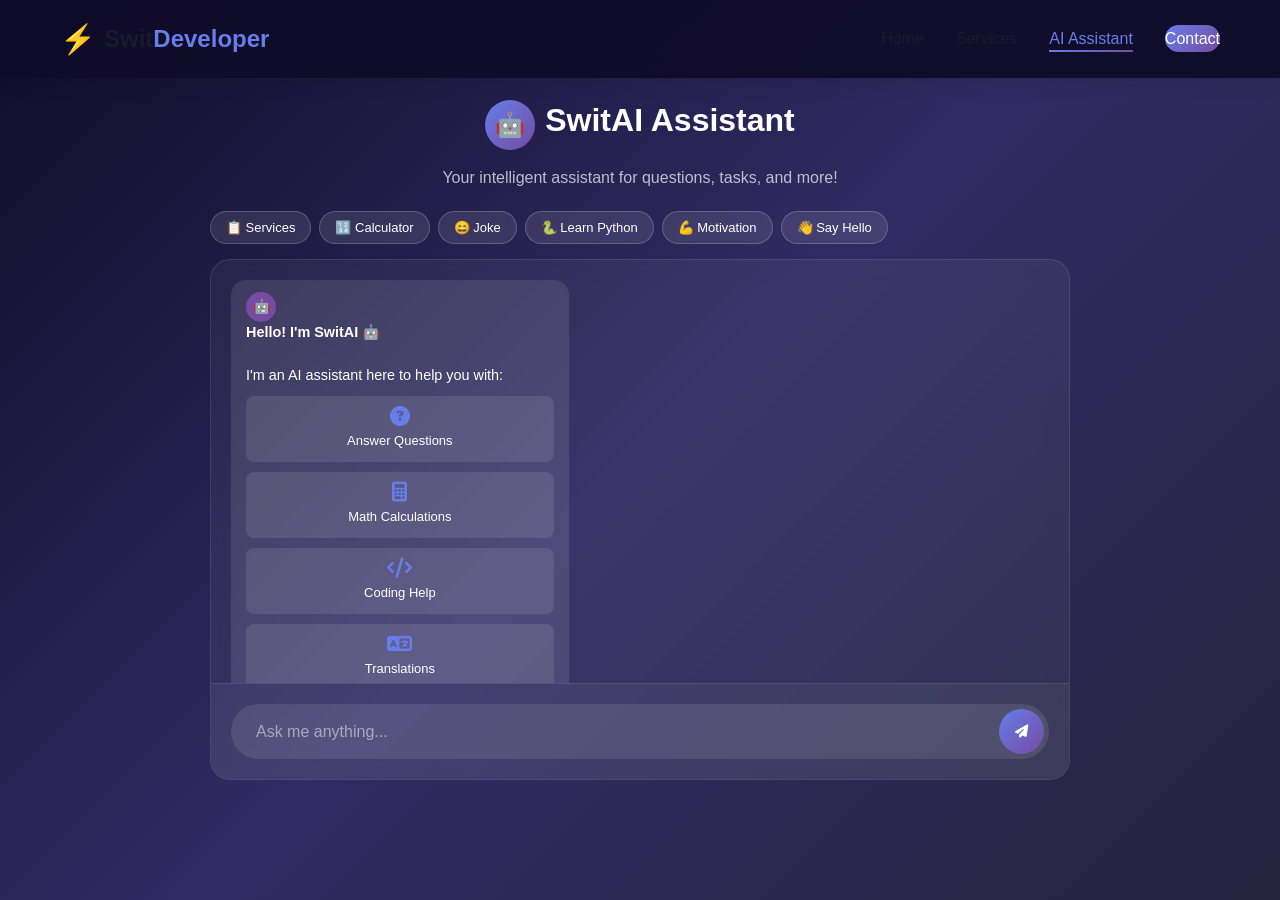
<file: ai.html>
<!DOCTYPE html>
<html lang="en">
<head>
    <meta charset="UTF-8">
    <meta name="viewport" content="width=device-width, initial-scale=1.0">
    <title>AI Assistant | SwitDeveloper</title>
    <link rel="stylesheet" href="styles.css">
    <link rel="stylesheet" href="https://cdnjs.cloudflare.com/ajax/libs/font-awesome/6.4.0/css/all.min.css">
    <style>
        /* AI Page Specific Styles */
        .ai-page {
            min-height: 100vh;
            background: linear-gradient(135deg, #0f0c29 0%, #302b63 50%, #24243e 100%);
            padding-top: 80px;
        }

        .ai-container {
            max-width: 900px;
            margin: 0 auto;
            padding: 20px;
            height: calc(100vh - 180px);
            display: flex;
            flex-direction: column;
        }

        .ai-header {
            text-align: center;
            margin-bottom: 20px;
        }

        .ai-header h1 {
            color: white;
            font-size: 2rem;
            margin-bottom: 10px;
        }

        .ai-header p {
            color: rgba(255,255,255,0.7);
        }

        .ai-logo {
            display: inline-flex;
            align-items: center;
            gap: 10px;
            margin-bottom: 15px;
        }

        .ai-avatar {
            width: 50px;
            height: 50px;
            background: linear-gradient(135deg, #667eea 0%, #764ba2 100%);
            border-radius: 50%;
            display: flex;
            align-items: center;
            justify-content: center;
            font-size: 24px;
        }

        .chat-container {
            flex: 1;
            background: rgba(255,255,255,0.05);
            backdrop-filter: blur(10px);
            border-radius: 20px;
            border: 1px solid rgba(255,255,255,0.1);
            display: flex;
            flex-direction: column;
            overflow: hidden;
        }

        .chat-messages {
            flex: 1;
            padding: 20px;
            overflow-y: auto;
            display: flex;
            flex-direction: column;
            gap: 15px;
        }

        .message {
            max-width: 80%;
            padding: 15px 20px;
            border-radius: 18px;
            animation: fadeIn 0.3s ease;
        }

        @keyframes fadeIn {
            from { opacity: 0; transform: translateY(10px); }
            to { opacity: 1; transform: translateY(0); }
        }

        .message.bot {
            align-self: flex-start;
            background: rgba(255,255,255,0.1);
            color: white;
            border-bottom-left-radius: 5px;
        }

        .message.user {
            align-self: flex-end;
            background: linear-gradient(135deg, #667eea 0%, #764ba2 100%);
            color: white;
            border-bottom-right-radius: 5px;
        }

        .message .avatar {
            width: 30px;
            height: 30px;
            border-radius: 50%;
            display: inline-flex;
            align-items: center;
            justify-content: center;
            margin-right: 10px;
            font-size: 14px;
            vertical-align: middle;
        }

        .message.bot .avatar {
            background: #764ba2;
        }

        .message.user .avatar {
            background: #667eea;
        }

        .message p {
            margin: 0;
            line-height: 1.5;
        }

        .message code {
            background: rgba(0,0,0,0.3);
            padding: 2px 6px;
            border-radius: 4px;
            font-family: monospace;
        }

        .message pre {
            background: rgba(0,0,0,0.3);
            padding: 15px;
            border-radius: 10px;
            overflow-x: auto;
            margin: 10px 0;
        }

        .message pre code {
            background: none;
            padding: 0;
        }

        .typing-indicator {
            display: flex;
            gap: 5px;
            padding: 15px 20px;
            background: rgba(255,255,255,0.05);
            border-radius: 18px;
            width: fit-content;
        }

        .typing-indicator span {
            width: 8px;
            height: 8px;
            background: rgba(255,255,255,0.5);
            border-radius: 50%;
            animation: bounce 1.4s infinite ease-in-out;
        }

        .typing-indicator span:nth-child(1) { animation-delay: 0s; }
        .typing-indicator span:nth-child(2) { animation-delay: 0.2s; }
        .typing-indicator span:nth-child(3) { animation-delay: 0.4s; }

        @keyframes bounce {
            0%, 80%, 100% { transform: translateY(0); }
            40% { transform: translateY(-10px); }
        }

        .chat-input-container {
            padding: 20px;
            background: rgba(255,255,255,0.05);
            border-top: 1px solid rgba(255,255,255,0.1);
        }

        .chat-input-wrapper {
            display: flex;
            gap: 10px;
            background: rgba(255,255,255,0.1);
            border-radius: 50px;
            padding: 5px;
        }

        .chat-input-wrapper input {
            flex: 1;
            background: none;
            border: none;
            padding: 12px 20px;
            color: white;
            font-size: 16px;
            outline: none;
        }

        .chat-input-wrapper input::placeholder {
            color: rgba(255,255,255,0.5);
        }

        .chat-input-wrapper button {
            width: 45px;
            height: 45px;
            border-radius: 50%;
            border: none;
            background: linear-gradient(135deg, #667eea 0%, #764ba2 100%);
            color: white;
            cursor: pointer;
            display: flex;
            align-items: center;
            justify-content: center;
            transition: transform 0.2s, box-shadow 0.2s;
        }

        .chat-input-wrapper button:hover {
            transform: scale(1.05);
            box-shadow: 0 5px 20px rgba(102, 126, 234, 0.4);
        }

        .chat-input-wrapper button:disabled {
            opacity: 0.5;
            cursor: not-allowed;
        }

        .quick-actions {
            display: flex;
            flex-wrap: wrap;
            gap: 8px;
            margin-bottom: 15px;
        }

        .quick-action {
            background: rgba(255,255,255,0.1);
            border: 1px solid rgba(255,255,255,0.2);
            color: white;
            padding: 8px 15px;
            border-radius: 20px;
            font-size: 13px;
            cursor: pointer;
            transition: all 0.2s;
        }

        .quick-action:hover {
            background: rgba(102, 126, 234, 0.3);
            border-color: #667eea;
        }

        .task-result {
            background: rgba(0,0,0,0.3);
            border-radius: 10px;
            padding: 15px;
            margin-top: 10px;
        }

        .task-result.success {
            border-left: 3px solid #10b981;
        }

        .task-result.error {
            border-left: 3px solid #ef4444;
        }

        .task-title {
            font-weight: bold;
            margin-bottom: 10px;
            display: flex;
            align-items: center;
            gap: 8px;
        }

        .capabilities-grid {
            display: grid;
            grid-template-columns: repeat(auto-fit, minmax(150px, 1fr));
            gap: 10px;
            margin-top: 10px;
        }

        .capability {
            background: rgba(255,255,255,0.1);
            padding: 10px;
            border-radius: 8px;
            text-align: center;
            font-size: 13px;
        }

        .capability i {
            display: block;
            font-size: 20px;
            margin-bottom: 5px;
            color: #667eea;
        }

        /* Scrollbar */
        .chat-messages::-webkit-scrollbar {
            width: 6px;
        }

        .chat-messages::-webkit-scrollbar-track {
            background: transparent;
        }

        .chat-messages::-webkit-scrollbar-thumb {
            background: rgba(255,255,255,0.2);
            border-radius: 3px;
        }

        @media (max-width: 768px) {
            .ai-container {
                padding: 10px;
            }
            
            .message {
                max-width: 90%;
            }
        }
    </style>
</head>
<body class="ai-page">
    <!-- Navigation -->
    <nav class="navbar" style="background: rgba(15,12,41,0.95);">
        <div class="container">
            <a href="index.html" class="logo">
                <span class="logo-icon">⚡</span>
                <span class="logo-text">Swit<span>Developer</span></span>
            </a>
            <ul class="nav-links">
                <li><a href="index.html">Home</a></li>
                <li><a href="services.html">Services</a></li>
                <li><a href="ai.html" class="active">AI Assistant</a></li>
                <li><a href="index.html#contact" class="btn-nav">Contact</a></li>
            </ul>
            <div class="menu-toggle">
                <i class="fas fa-bars"></i>
            </div>
        </div>
    </nav>

    <div class="ai-container">
        <div class="ai-header">
            <div class="ai-logo">
                <div class="ai-avatar">🤖</div>
                <h1>SwitAI Assistant</h1>
            </div>
            <p>Your intelligent assistant for questions, tasks, and more!</p>
        </div>

        <div class="quick-actions">
            <button class="quick-action" onclick="askQuick('What services do you offer?')">📋 Services</button>
            <button class="quick-action" onclick="askQuick('Calculate 123 * 456')">🔢 Calculator</button>
            <button class="quick-action" onclick="askQuick('Tell me a joke')">😄 Joke</button>
            <button class="quick-action" onclick="askQuick('What is Python?')">🐍 Learn Python</button>
            <button class="quick-action" onclick="askQuick('Give me a motivational quote')">💪 Motivation</button>
            <button class="quick-action" onclick="askQuick('Hello')">👋 Say Hello</button>
        </div>

        <div class="chat-container">
            <div class="chat-messages" id="chatMessages">
                <div class="message bot">
                    <span class="avatar">🤖</span>
                    <p>
                        <strong>Hello! I'm SwitAI 🤖</strong><br><br>
                        I'm an AI assistant here to help you with:<br>
                        <div class="capabilities-grid">
                            <div class="capability"><i class="fas fa-question-circle"></i> Answer Questions</div>
                            <div class="capability"><i class="fas fa-calculator"></i> Math Calculations</div>
                            <div class="capability"><i class="fas fa-code"></i> Coding Help</div>
                            <div class="capability"><i class="fas fa-language"></i> Translations</div>
                            <div class="capability"><i class="fas fa-lightbulb"></i> Explanations</div>
                            <div class="capability"><i class="fas fa-tasks"></i> Task Help</div>
                        </div>
                        <br>
                        <em>Type a message or use the quick actions above!</em>
                    </p>
                </div>
            </div>
            <div class="chat-input-container">
                <div class="chat-input-wrapper">
                    <input type="text" id="chatInput" placeholder="Ask me anything..." autocomplete="off">
                    <button id="sendButton" onclick="sendMessage()">
                        <i class="fas fa-paper-plane"></i>
                    </button>
                </div>
            </div>
        </div>
    </div>

    <script>
        const chatMessages = document.getElementById('chatMessages');
        const chatInput = document.getElementById('chatInput');
        const sendButton = document.getElementById('sendButton');

        // Enter key to send
        chatInput.addEventListener('keypress', function(e) {
            if (e.key === 'Enter') {
                sendMessage();
            }
        });

        function askQuick(question) {
            chatInput.value = question;
            sendMessage();
        }

        function scrollToBottom() {
            chatMessages.scrollTop = chatMessages.scrollHeight;
        }

        function addMessage(content, isUser = false) {
            const messageDiv = document.createElement('div');
            messageDiv.className = `message ${isUser ? 'user' : 'bot'}`;
            
            const avatar = isUser ? '👤' : '🤖';
            messageDiv.innerHTML = `<span class="avatar">${avatar}</span><p>${content}</p>`;
            
            chatMessages.appendChild(messageDiv);
            scrollToBottom();
        }

        function showTyping() {
            const typingDiv = document.createElement('div');
            typingDiv.className = 'message bot typing-message';
            typingDiv.innerHTML = `
                <span class="avatar">🤖</span>
                <div class="typing-indicator">
                    <span></span>
                    <span></span>
                    <span></span>
                </div>
            `;
            chatMessages.appendChild(typingDiv);
            scrollToBottom();
        }

        function removeTyping() {
            const typing = document.querySelector('.typing-message');
            if (typing) typing.remove();
        }

        function sendMessage() {
            const message = chatInput.value.trim();
            if (!message) return;

            // Add user message
            addMessage(message, true);
            chatInput.value = '';
            sendButton.disabled = true;

            // Show typing indicator
            showTyping();

            // Process message and get response
            setTimeout(() => {
                removeTyping();
                const response = processMessage(message);
                addMessage(response, false);
                sendButton.disabled = false;
            }, 1000 + Math.random() * 1000);
        }

        function processMessage(message) {
            const lowerMessage = message.toLowerCase();

            // Greetings
            if (lowerMessage.match(/^(hi|hello|hey|hey there|hi there)/)) {
                return "Hello! 👋 How can I help you today? Feel free to ask me anything!";
            }

            // Services
            if (lowerMessage.includes('service')) {
                return `Here's what we offer at <strong>SwitDeveloper</strong>:<br><br>
                🔹 <strong>Web Development</strong> - Custom websites & web apps<br>
                🔹 <strong>Digital Marketing</strong> - SEO, PPC, Social Media<br>
                🔹 <strong>Mobile Apps</strong> - iOS & Android development<br>
                🔹 <strong>AI Solutions</strong> - Chatbots & automation<br>
                🔹 <strong>UI/UX Design</strong> - Beautiful user interfaces<br><br>
                Want more details about any service?`;
            }

            // Calculator
            if (lowerMessage.match(/calculate|compute|what is\s*\d+\s*[\+\-\*\/]\s*\d+/)) {
                try {
                    // Extract numbers and operators
                    const nums = message.match(/\d+/g);
                    const operators = message.match(/[\+\-\*\/]/);
                    if (nums && nums.length >= 2) {
                        let result;
                        const a = parseFloat(nums[0]);
                        const b = parseFloat(nums[1]);
                        const op = operators ? operators[0] : '+';
                        
                        switch(op) {
                            case '+': result = a + b; break;
                            case '-': result = a - b; break;
                            case '*': result = a * b; break;
                            case '/': result = b !== 0 ? a / b : 'Infinity'; break;
                            default: result = 'Unknown operation';
                        }
                        return `<strong>🧮 Calculation Result:</strong><br>
                        <div class="task-result success">
                            ${a} ${op} ${b} = <strong>${result}</strong>
                        </div>`;
                    }
                } catch(e) {
                    return "I couldn't parse that calculation. Try something like 'Calculate 5 + 3'";
                }
            }

            // Jokes
            if (lowerMessage.includes('joke')) {
                const jokes = [
                    "Why do programmers prefer dark mode? Because light attracts bugs! 🐛",
                    "Why did the developer go broke? Because he used up all his cache! 💸",
                    "A SQL query walks into a bar, walks up to two tables and asks... 'Can I join you?' 🍺",
                    "Why do Java developers wear glasses? Because they can't C#! 👓",
                    "There are only 10 types of people in the world: those who understand binary and those who don't."
                ];
                return jokes[Math.floor(Math.random() * jokes.length)];
            }

            // Motivational quotes
            if (lowerMessage.includes('motivational') || lowerMessage.includes('motivation') || lowerMessage.includes('quote')) {
                const quotes = [
                    "💪 'The only way to do great work is to love what you do.' - Steve Jobs",
                    "💪 'Innovation distinguishes between a leader and a follower.' - Steve Jobs",
                    "💪 'Success is not final, failure is not fatal: it is the courage to continue that counts.' - Churchill",
                    "💪 'The future belongs to those who believe in the beauty of their dreams.' - Eleanor Roosevelt",
                    "💪 'Don't watch the clock; do what it does. Keep going.' - Sam Levenson"
                ];
                return quotes[Math.floor(Math.random() * quotes.length)];
            }

            // Learn about programming languages
            if (lowerMessage.includes('python')) {
                return `<strong>🐍 Python</strong> is a high-level, interpreted programming language known for its simplicity and readability.<br><br>
                <strong>Key Features:</strong><br>
                ✅ Easy to learn and read<br>
                ✅ Versatile - web, data science, AI, automation<br>
                ✅ Large ecosystem of libraries<br>
                ✅ Cross-platform<br><br>
                <strong>Example:</strong><br>
                <code>print("Hello, World!")</code>`;
            }

            if (lowerMessage.includes('javascript') || lowerMessage.includes('js')) {
                return `<strong>🟨 JavaScript</strong> is the language of the web!<br><br>
                <strong>Key Features:</strong><br>
                ✅ Runs in browsers and servers (Node.js)<br>
                ✅ Dynamic and flexible<br>
                ✅ Huge ecosystem (npm)<br>
                ✅ Powers interactive websites<br><br>
                <strong>Example:</strong><br>
                <code>console.log("Hello, World!");</code>`;
            }

            // Who are you / About
            if (lowerMessage.includes('who are you') || lowerMessage.includes('about you')) {
                return `I'm <strong>SwitAI</strong> 🤖, an AI assistant created by <strong>SwitDeveloper</strong>!<br><br>
                I can help you with:<br>
                • Answering questions<br>
                • Explaining concepts<br>
                • Math calculations<br>
                • Coding help<br>
                • And more!<br><br>
                I'm here to demonstrate AI capabilities for our clients. 🚀`;
            }

            // Help
            if (lowerMessage.includes('help')) {
                return `Here's how I can help you:<br><br>
                📝 <strong>Answer questions</strong> - Ask me anything!<br>
                🔢 <strong>Math</strong> - Try "Calculate 10 + 5"<br>
                💻 <strong>Coding</strong> - Ask about any programming language<br>
                😄 <strong>Fun</strong> - Ask for a joke or quote<br>
                📋 <strong>Services</strong> - Learn about our services<br><br>
                What would you like to know?`;
            }

            // Contact / Pricing
            if (lowerMessage.includes('contact') || lowerMessage.includes('price') || lowerMessage.includes('cost')) {
                return `For pricing and contact information, please visit our <a href="index.html#contact">contact page</a> or check our <a href="services.html">services page</a> for detailed pricing.<br><br>
                You can also email us at <strong>hello@switdeveloper.com</strong> 📧`;
            }

            // Default response
            const responses = [
                `That's an interesting question! Let me think... 🤔<br><br>
                I can help with: services, pricing, coding questions, math calculations, jokes, and more! What specifically would you like to know?`,
                `Great question! 🌟<br><br>
                I'm best at answering questions about our services, providing coding help, doing calculations, and having fun! Could you be more specific?`,
                `I understand you're asking about <em>"${message}"</em>.<br><br>
                To give you the best answer, could you try:<br>
                • Asking about our services<br>
                • Asking for help with something specific<br>
                • Trying a math calculation like "Calculate 5 * 5"`
            ];
            
            return responses[Math.floor(Math.random() * responses.length)];
        }
    </script>

    <script src="script.js"></script>
</body>
</html>
</file>
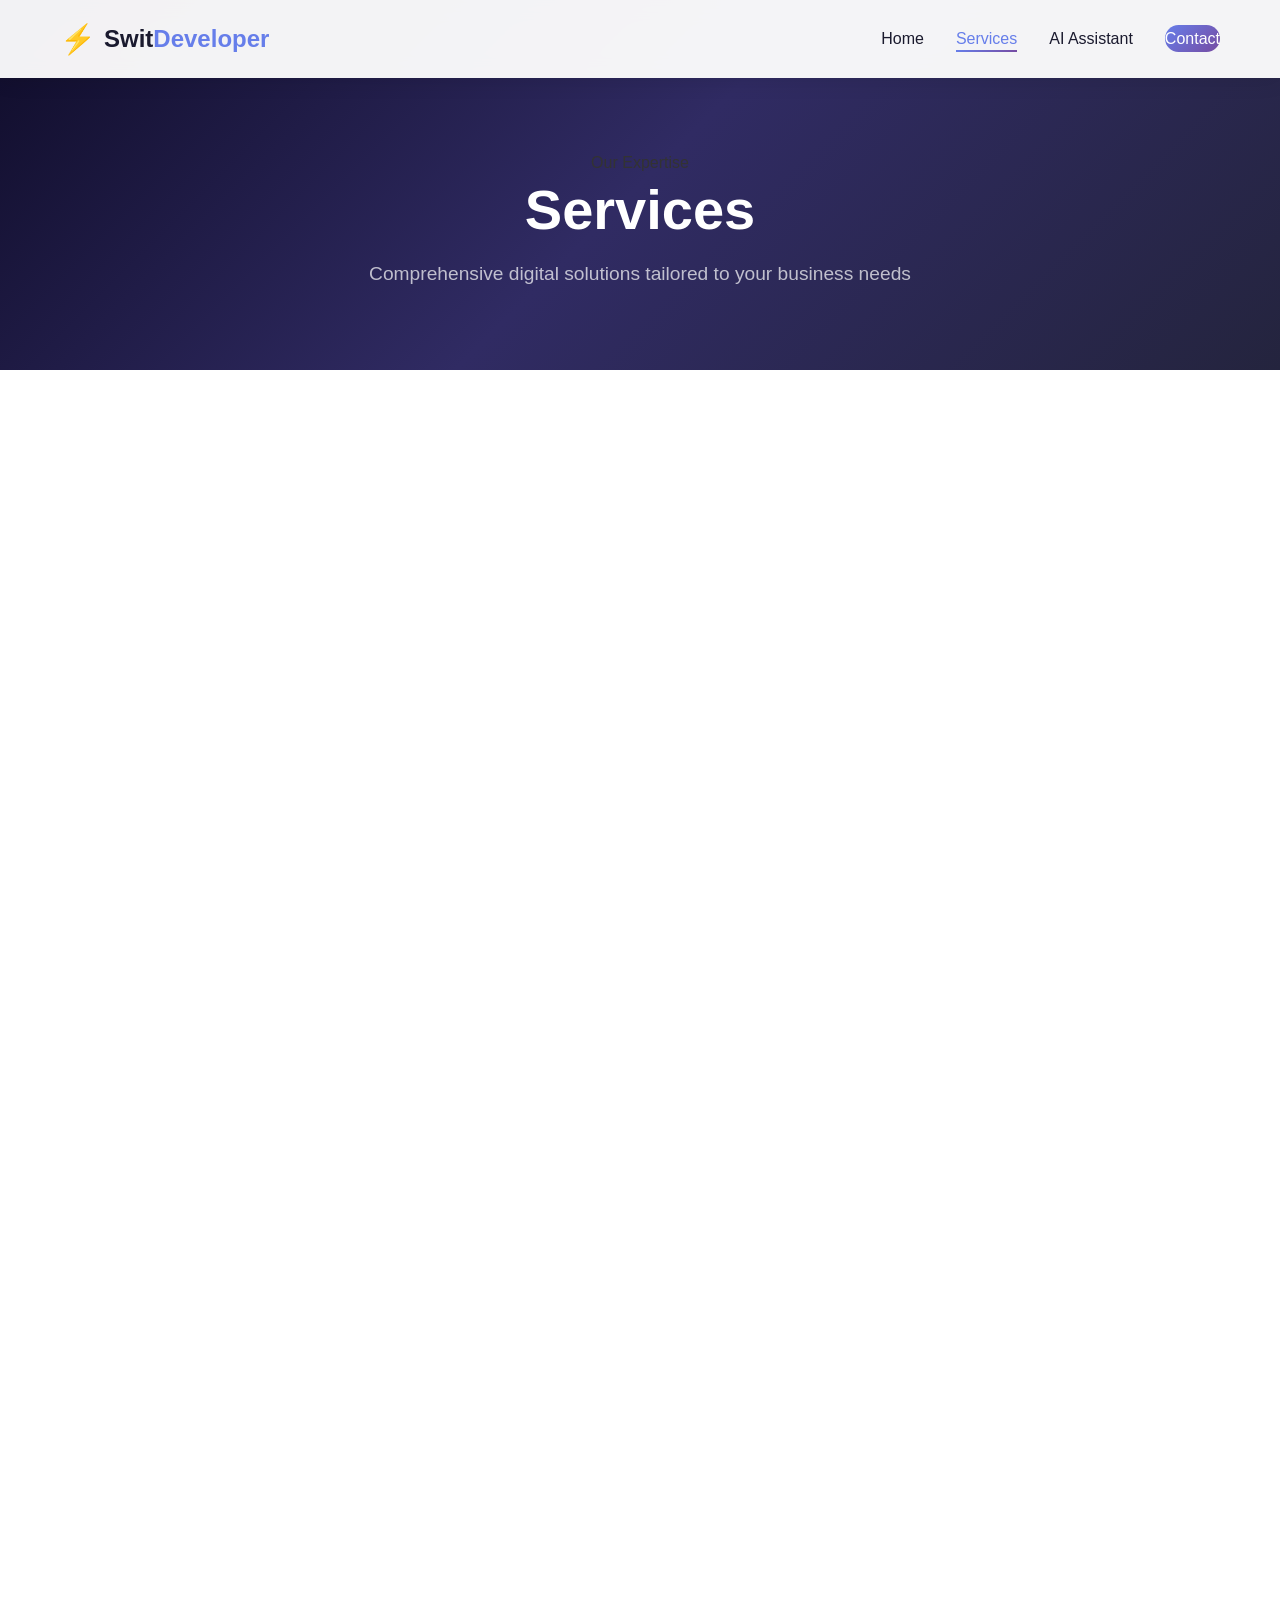
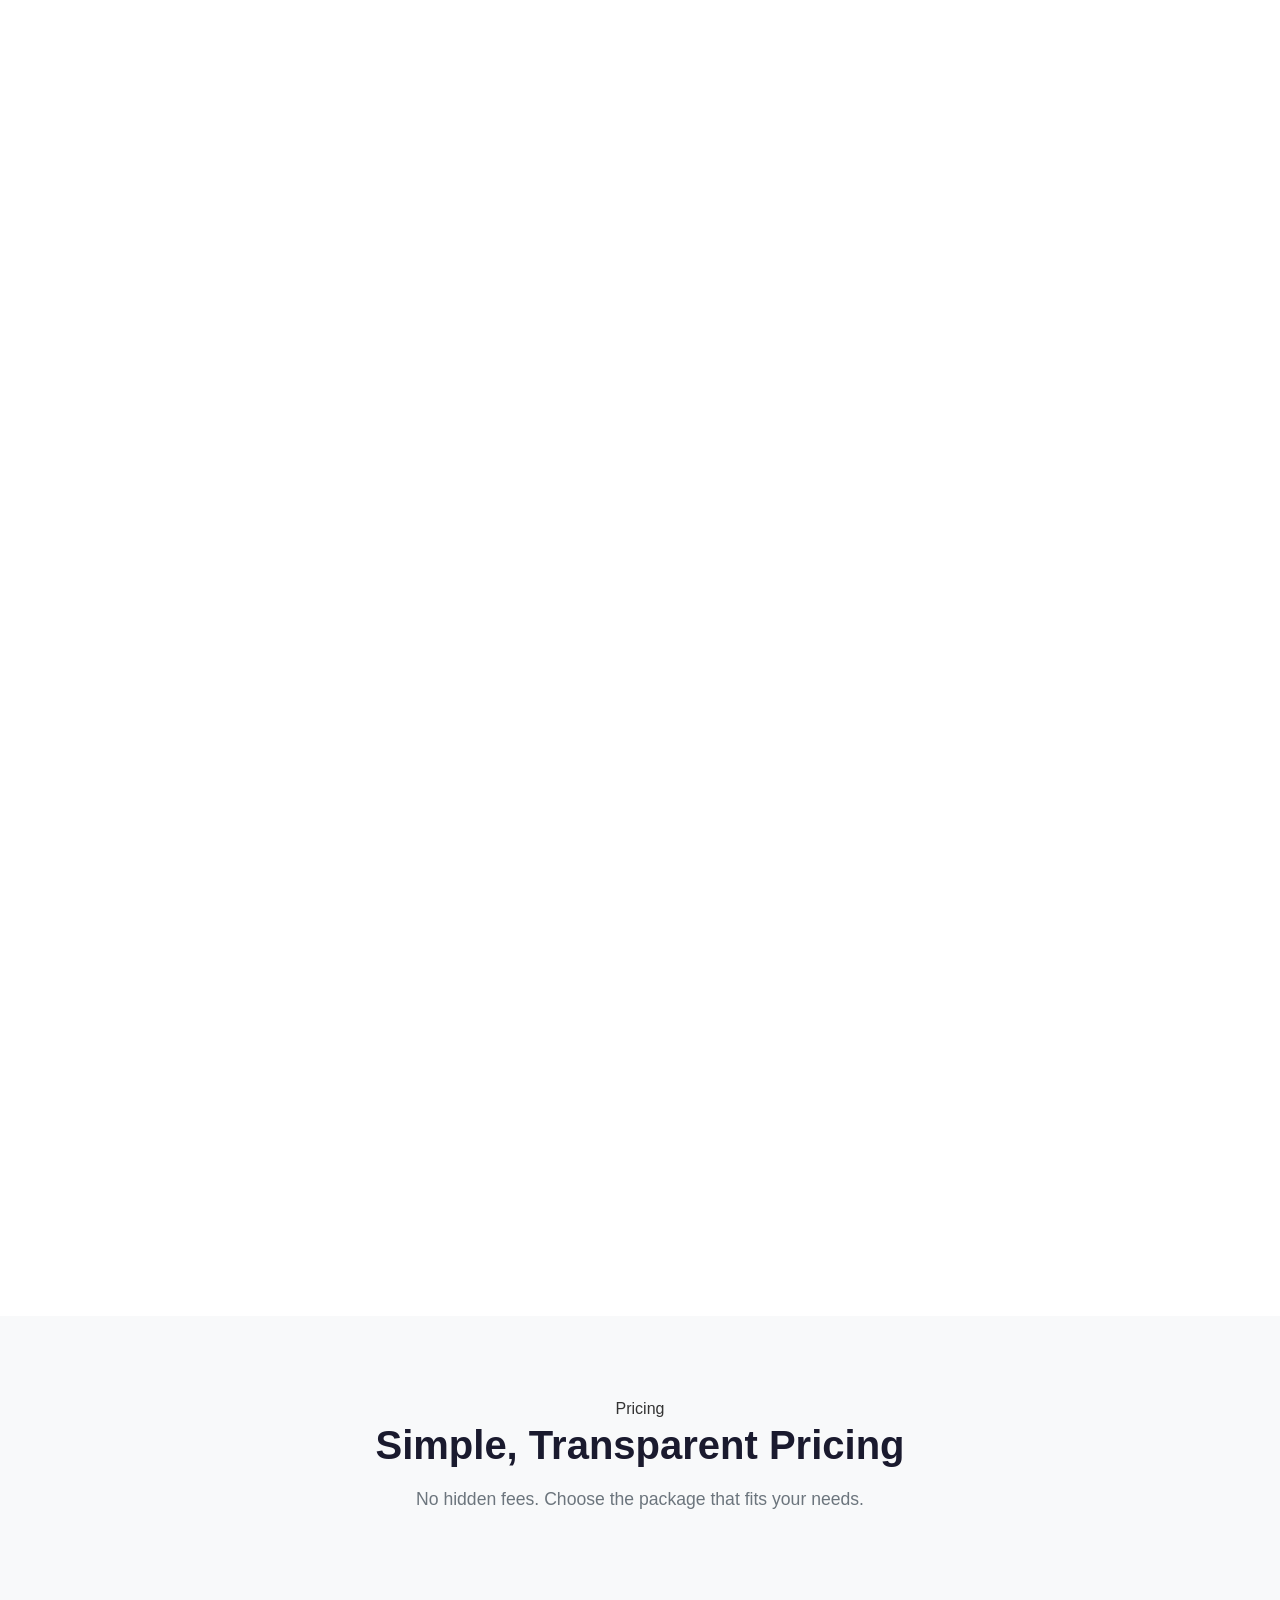
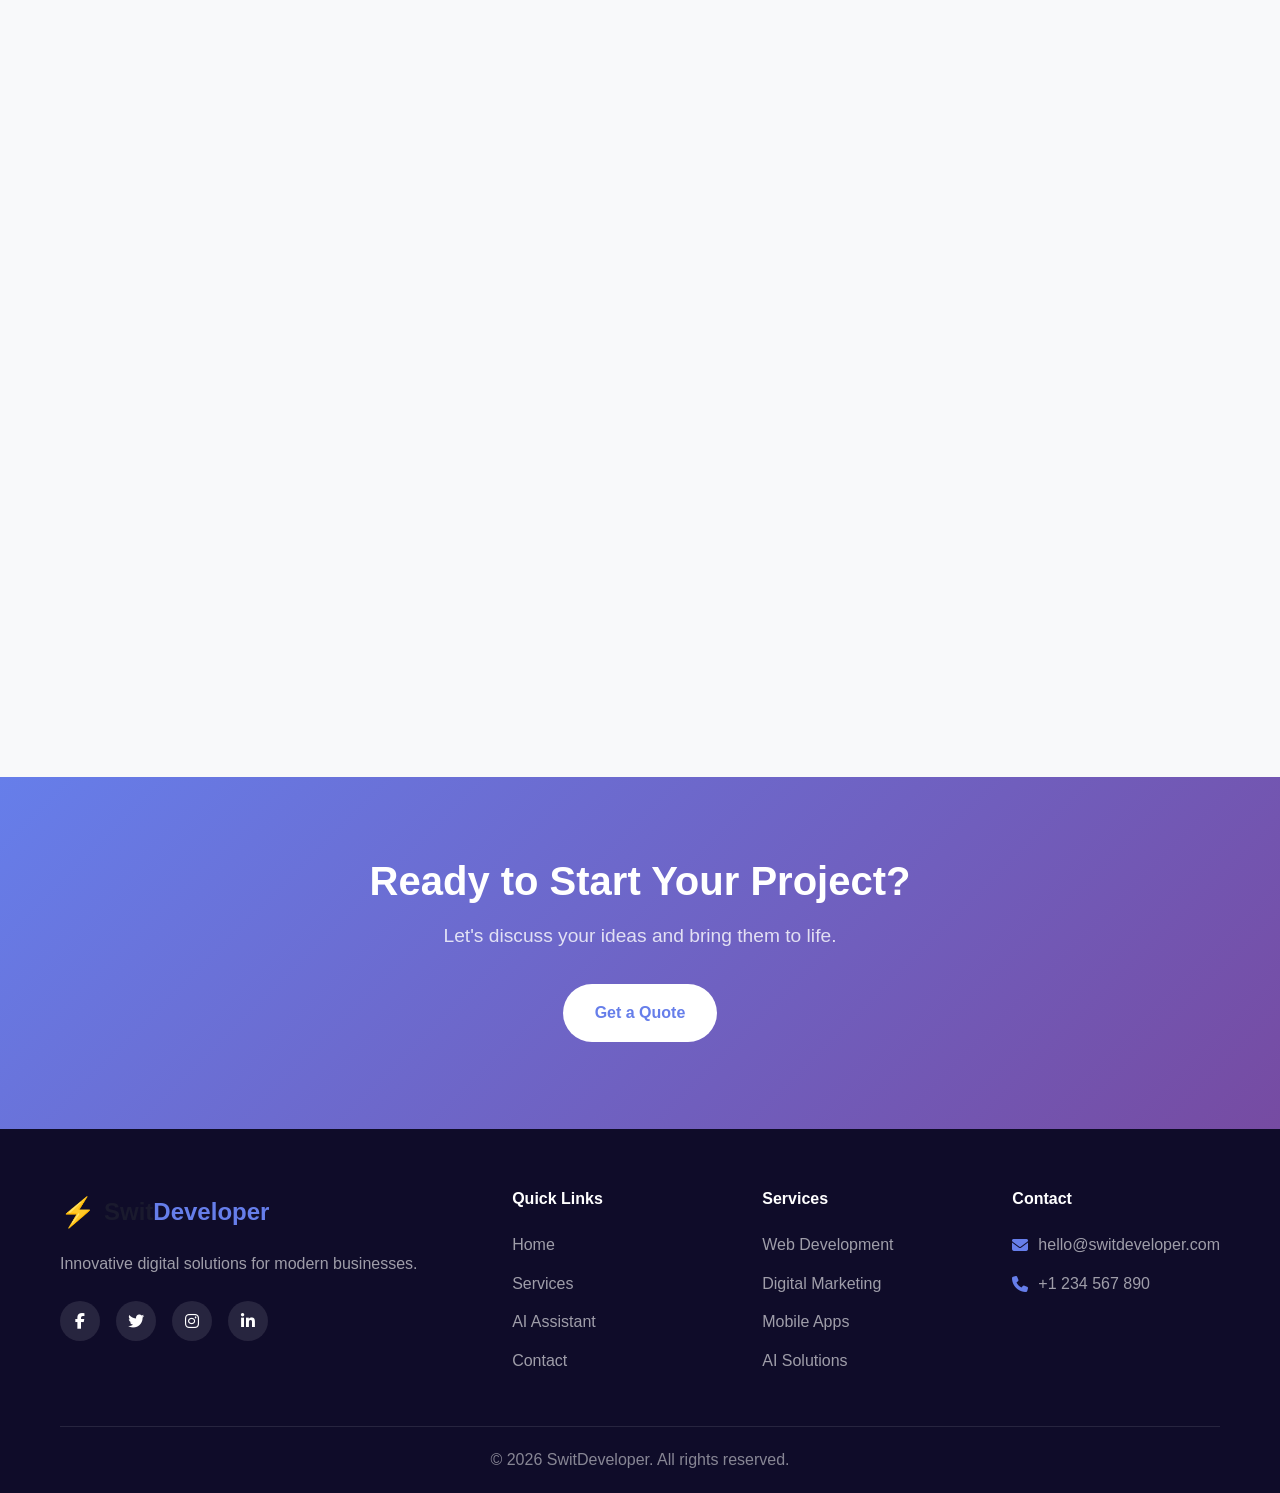
<file: services.html>
<!DOCTYPE html>
<html lang="en">
<head>
    <meta charset="UTF-8">
    <meta name="viewport" content="width=device-width, initial-scale=1.0">
    <title>Services | SwitDeveloper</title>
    <link rel="stylesheet" href="styles.css">
    <link rel="stylesheet" href="https://cdnjs.cloudflare.com/ajax/libs/font-awesome/6.4.0/css/all.min.css">
</head>
<body>
    <!-- Navigation -->
    <nav class="navbar">
        <div class="container">
            <a href="index.html" class="logo">
                <span class="logo-icon">⚡</span>
                <span class="logo-text">Swit<span>Developer</span></span>
            </a>
            <ul class="nav-links">
                <li><a href="index.html">Home</a></li>
                <li><a href="services.html" class="active">Services</a></li>
                <li><a href="ai.html">AI Assistant</a></li>
                <li><a href="index.html#contact" class="btn-nav">Contact</a></li>
            </ul>
            <div class="menu-toggle">
                <i class="fas fa-bars"></i>
            </div>
        </div>
    </nav>

    <!-- Page Header -->
    <section class="page-header">
        <div class="container">
            <span class="section-badge">Our Expertise</span>
            <h1>Services</h1>
            <p>Comprehensive digital solutions tailored to your business needs</p>
        </div>
    </section>

    <!-- Services Detail -->
    <section class="services-detail">
        <div class="container">
            
            <!-- Web Development -->
            <div class="service-detail-card">
                <div class="service-detail-icon">
                    <i class="fas fa-laptop-code"></i>
                </div>
                <div class="service-detail-content">
                    <h2>Web Development</h2>
                    <p class="service-tagline">Build powerful web experiences that convert visitors into customers.</p>
                    <div class="service-features">
                        <div class="feature-item">
                            <i class="fas fa-check-circle"></i>
                            <span>Custom Website Development</span>
                        </div>
                        <div class="feature-item">
                            <i class="fas fa-check-circle"></i>
                            <span>E-commerce Solutions</span>
                        </div>
                        <div class="feature-item">
                            <i class="fas fa-check-circle"></i>
                            <span>CMS Development (WordPress, Shopify)</span>
                        </div>
                        <div class="feature-item">
                            <i class="fas fa-check-circle"></i>
                            <span>Progressive Web Apps (PWA)</span>
                        </div>
                        <div class="feature-item">
                            <i class="fas fa-check-circle"></i>
                            <span>API Development & Integration</span>
                        </div>
                        <div class="feature-item">
                            <i class="fas fa-check-circle"></i>
                            <span>Website Maintenance & Support</span>
                        </div>
                    </div>
                    <div class="tech-stack">
                        <span class="tech-label">Tech Stack:</span>
                        <div class="tech-tags">
                            <span class="tech-tag">React</span>
                            <span class="tech-tag">Vue.js</span>
                            <span class="tech-tag">Node.js</span>
                            <span class="tech-tag">Python</span>
                            <span class="tech-tag">PHP</span>
                            <span class="tech-tag">WordPress</span>
                        </div>
                    </div>
                </div>
            </div>

            <!-- Digital Marketing -->
            <div class="service-detail-card reverse">
                <div class="service-detail-icon">
                    <i class="fas fa-chart-line"></i>
                </div>
                <div class="service-detail-content">
                    <h2>Digital Marketing</h2>
                    <p class="service-tagline">Data-driven strategies that grow your audience and increase revenue.</p>
                    <div class="service-features">
                        <div class="feature-item">
                            <i class="fas fa-check-circle"></i>
                            <span>Search Engine Optimization (SEO)</span>
                        </div>
                        <div class="feature-item">
                            <i class="fas fa-check-circle"></i>
                            <span>Pay-Per-Click Advertising (PPC)</span>
                        </div>
                        <div class="feature-item">
                            <i class="fas fa-check-circle"></i>
                            <span>Social Media Marketing</span>
                        </div>
                        <div class="feature-item">
                            <i class="fas fa-check-circle"></i>
                            <span>Content Marketing</span>
                        </div>
                        <div class="feature-item">
                            <i class="fas fa-check-circle"></i>
                            <span>Email Marketing Campaigns</span>
                        </div>
                        <div class="feature-item">
                            <i class="fas fa-check-circle"></i>
                            <span>Analytics & Reporting</span>
                        </div>
                    </div>
                    <div class="tech-stack">
                        <span class="tech-label">Tools:</span>
                        <div class="tech-tags">
                            <span class="tech-tag">Google Ads</span>
                            <span class="tech-tag">Facebook Ads</span>
                            <span class="tech-tag">Mailchimp</span>
                            <span class="tech-tag">HubSpot</span>
                            <span class="tech-tag">SEMrush</span>
                            <span class="tech-tag">GA4</span>
                        </div>
                    </div>
                </div>
            </div>

            <!-- Mobile Apps -->
            <div class="service-detail-card">
                <div class="service-detail-icon">
                    <i class="fas fa-mobile-alt"></i>
                </div>
                <div class="service-detail-content">
                    <h2>Mobile App Development</h2>
                    <p class="service-tagline">Beautiful, performant mobile apps for iOS and Android.</p>
                    <div class="service-features">
                        <div class="feature-item">
                            <i class="fas fa-check-circle"></i>
                            <span>iOS App Development</span>
                        </div>
                        <div class="feature-item">
                            <i class="fas fa-check-circle"></i>
                            <span>Android App Development</span>
                        </div>
                        <div class="feature-item">
                            <i class="fas fa-check-circle"></i>
                            <span>Cross-Platform Apps (React Native, Flutter)</span>
                        </div>
                        <div class="feature-item">
                            <i class="fas fa-check-circle"></i>
                            <span>App Store Optimization</span>
                        </div>
                        <div class="feature-item">
                            <i class="fas fa-check-circle"></i>
                            <span>UI/UX Design</span>
                        </div>
                        <div class="feature-item">
                            <i class="fas fa-check-circle"></i>
                            <span>App Maintenance & Updates</span>
                        </div>
                    </div>
                    <div class="tech-stack">
                        <span class="tech-label">Technologies:</span>
                        <div class="tech-tags">
                            <span class="tech-tag">Swift</span>
                            <span class="tech-tag">Kotlin</span>
                            <span class="tech-tag">React Native</span>
                            <span class="tech-tag">Flutter</span>
                            <span class="tech-tag">Firebase</span>
                        </div>
                    </div>
                </div>
            </div>

            <!-- AI Solutions -->
            <div class="service-detail-card reverse">
                <div class="service-detail-icon">
                    <i class="fas fa-brain"></i>
                </div>
                <div class="service-detail-content">
                    <h2>AI Solutions</h2>
                    <p class="service-tagline">Leverage artificial intelligence to automate and innovate.</p>
                    <div class="service-features">
                        <div class="feature-item">
                            <i class="fas fa-check-circle"></i>
                            <span>AI Chatbots</span>
                        </div>
                        <div class="feature-item">
                            <i class="fas fa-check-circle"></i>
                            <span>Virtual Assistants</span>
                        </div>
                        <div class="feature-item">
                            <i class="fas fa-check-circle"></i>
                            <span>Machine Learning Integration</span>
                        </div>
                        <div class="feature-item">
                            <i class="fas fa-check-circle"></i>
                            <span>Process Automation</span>
                        </div>
                        <div class="feature-item">
                            <i class="fas fa-check-circle"></i>
                            <span>Data Analysis & Insights</span>
                        </div>
                        <div class="feature-item">
                            <i class="fas fa-check-circle"></i>
                            <span>Custom AI Solutions</span>
                        </div>
                    </div>
                    <div class="tech-stack">
                        <span class="tech-label">AI Technologies:</span>
                        <div class="tech-tags">
                            <span class="tech-tag">OpenAI</span>
                            <span class="tech-tag">Python</span>
                            <span class="tech-tag">TensorFlow</span>
                            <span class="tech-tag">NLP</span>
                            <span class="tech-tag">LangChain</span>
                        </div>
                    </div>
                </div>
            </div>

            <!-- UI/UX Design -->
            <div class="service-detail-card">
                <div class="service-detail-icon">
                    <i class="fas fa-paint-brush"></i>
                </div>
                <div class="service-detail-content">
                    <h2>UI/UX Design</h2>
                    <p class="service-tagline">User-centered designs that delight and engage.</p>
                    <div class="service-features">
                        <div class="feature-item">
                            <i class="fas fa-check-circle"></i>
                            <span>Website Design</span>
                        </div>
                        <div class="feature-item">
                            <i class="fas fa-check-circle"></i>
                            <span>Mobile App Design</span>
                        </div>
                        <div class="feature-item">
                            <i class="fas fa-check-circle"></i>
                            <span>Brand Identity</span>
                        </div>
                        <div class="feature-item">
                            <i class="fas fa-check-circle"></i>
                            <span>Prototyping</span>
                        </div>
                        <div class="feature-item">
                            <i class="fas fa-check-circle"></i>
                            <span>User Research</span>
                        </div>
                        <div class="feature-item">
                            <i class="fas fa-check-circle"></i>
                            <span>Design Systems</span>
                        </div>
                    </div>
                    <div class="tech-stack">
                        <span class="tech-label">Design Tools:</span>
                        <div class="tech-tags">
                            <span class="tech-tag">Figma</span>
                            <span class="tech-tag">Adobe XD</span>
                            <span class="tech-tag">Sketch</span>
                            <span class="tech-tag">Illustrator</span>
                            <span class="tech-tag">Photoshop</span>
                        </div>
                    </div>
                </div>
            </div>

        </div>
    </section>

    <!-- Pricing Section -->
    <section class="pricing">
        <div class="container">
            <div class="section-header">
                <span class="section-badge">Pricing</span>
                <h2>Simple, Transparent Pricing</h2>
                <p>No hidden fees. Choose the package that fits your needs.</p>
            </div>
            <div class="pricing-grid">
                <div class="pricing-card">
                    <div class="pricing-header">
                        <h3>Starter</h3>
                        <div class="price">
                            <span class="currency">$</span>
                            <span class="amount">499</span>
                            <span class="period">/project</span>
                        </div>
                    </div>
                    <ul class="pricing-features">
                        <li><i class="fas fa-check"></i> 5 Page Website</li>
                        <li><i class="fas fa-check"></i> Responsive Design</li>
                        <li><i class="fas fa-check"></i> Contact Form</li>
                        <li><i class="fas fa-check"></i> Basic SEO</li>
                        <li><i class="fas fa-check"></i> 1 Month Support</li>
                        <li class="disabled"><i class="fas fa-times"></i> E-commerce</li>
                        <li class="disabled"><i class="fas fa-times"></i> CMS</li>
                    </ul>
                    <a href="index.html#contact" class="btn btn-outline">Get Started</a>
                </div>
                <div class="pricing-card popular">
                    <div class="popular-badge">Most Popular</div>
                    <div class="pricing-header">
                        <h3>Professional</h3>
                        <div class="price">
                            <span class="currency">$</span>
                            <span class="amount">1,499</span>
                            <span class="period">/project</span>
                        </div>
                    </div>
                    <ul class="pricing-features">
                        <li><i class="fas fa-check"></i> 10 Page Website</li>
                        <li><i class="fas fa-check"></i> Responsive Design</li>
                        <li><i class="fas fa-check"></i> Contact Form</li>
                        <li><i class="fas fa-check"></i> Advanced SEO</li>
                        <li><i class="fas fa-check"></i> 3 Months Support</li>
                        <li><i class="fas fa-check"></i> E-commerce (10 products)</li>
                        <li><i class="fas fa-check"></i> CMS</li>
                    </ul>
                    <a href="index.html#contact" class="btn btn-primary">Get Started</a>
                </div>
                <div class="pricing-card">
                    <div class="pricing-header">
                        <h3>Enterprise</h3>
                        <div class="price">
                            <span class="currency">$</span>
                            <span class="amount">3,999</span>
                            <span class="period">/project</span>
                        </div>
                    </div>
                    <ul class="pricing-features">
                        <li><i class="fas fa-check"></i> Unlimited Pages</li>
                        <li><i class="fas fa-check"></i> Custom Development</li>
                        <li><i class="fas fa-check"></i> Advanced Features</li>
                        <li><i class="fas fa-check"></i> Full SEO Package</li>
                        <li><i class="fas fa-check"></i> 6 Months Support</li>
                        <li><i class="fas fa-check"></i> E-commerce (Unlimited)</li>
                        <li><i class="fas fa-check"></i> Custom CMS + API</li>
                    </ul>
                    <a href="index.html#contact" class="btn btn-outline">Get Started</a>
                </div>
            </div>
        </div>
    </section>

    <!-- CTA Section -->
    <section class="cta">
        <div class="container">
            <h2>Ready to Start Your Project?</h2>
            <p>Let's discuss your ideas and bring them to life.</p>
            <a href="index.html#contact" class="btn btn-primary">Get a Quote</a>
        </div>
    </section>

    <!-- Footer -->
    <footer>
        <div class="container">
            <div class="footer-content">
                <div class="footer-brand">
                    <a href="index.html" class="logo">
                        <span class="logo-icon">⚡</span>
                        <span class="logo-text">Swit<span>Developer</span></span>
                    </a>
                    <p>Innovative digital solutions for modern businesses.</p>
                    <div class="social-links">
                        <a href="#"><i class="fab fa-facebook-f"></i></a>
                        <a href="#"><i class="fab fa-twitter"></i></a>
                        <a href="#"><i class="fab fa-instagram"></i></a>
                        <a href="#"><i class="fab fa-linkedin-in"></i></a>
                    </div>
                </div>
                <div class="footer-links">
                    <h4>Quick Links</h4>
                    <ul>
                        <li><a href="index.html">Home</a></li>
                        <li><a href="services.html">Services</a></li>
                        <li><a href="ai.html">AI Assistant</a></li>
                        <li><a href="index.html#contact">Contact</a></li>
                    </ul>
                </div>
                <div class="footer-links">
                    <h4>Services</h4>
                    <ul>
                        <li><a href="#">Web Development</a></li>
                        <li><a href="#">Digital Marketing</a></li>
                        <li><a href="#">Mobile Apps</a></li>
                        <li><a href="#">AI Solutions</a></li>
                    </ul>
                </div>
                <div class="footer-contact">
                    <h4>Contact</h4>
                    <ul>
                        <li><i class="fas fa-envelope"></i> hello@switdeveloper.com</li>
                        <li><i class="fas fa-phone"></i> +1 234 567 890</li>
                    </ul>
                </div>
            </div>
            <div class="footer-bottom">
                <p>&copy; 2026 SwitDeveloper. All rights reserved.</p>
            </div>
        </div>
    </footer>

    <script src="script.js"></script>
</body>
</html>
</file>
<file: styles.css>
/* ============================================
   SwitDeveloper - Main Stylesheet
   ============================================ */

/* CSS Variables */
:root {
    --primary: #667eea;
    --primary-dark: #5568d3;
    --secondary: #764ba2;
    --accent: #f093fb;
    --dark: #1a1a2e;
    --darker: #0f0c29;
    --light: #ffffff;
    --light-gray: #f8f9fa;
    --gray: #6c757d;
    --success: #10b981;
    --danger: #ef4444;
    --gradient: linear-gradient(135deg, #667eea 0%, #764ba2 100%);
    --shadow: 0 10px 40px rgba(0,0,0,0.2);
    --transition: all 0.3s ease;
}

/* Reset & Base */
* {
    margin: 0;
    padding: 0;
    box-sizing: border-box;
}

html {
    scroll-behavior: smooth;
}

body {
    font-family: 'Poppins', 'Segoe UI', Tahoma, Geneva, Verdana, sans-serif;
    line-height: 1.6;
    color: #333;
    overflow-x: hidden;
}

/* Preloader */
.preloader {
    position: fixed;
    top: 0;
    left: 0;
    width: 100%;
    height: 100%;
    background: var(--darker);
    z-index: 9999;
    display: flex;
    align-items: center;
    justify-content: center;
    transition: opacity 0.5s ease, visibility 0.5s ease;
}

.preloader.hide {
    opacity: 0;
    visibility: hidden;
}

.loader {
    text-align: center;
}

.loader-circle {
    width: 60px;
    height: 60px;
    border: 4px solid rgba(255,255,255,0.1);
    border-top-color: var(--primary);
    border-radius: 50%;
    animation: spin 1s linear infinite;
    margin: 0 auto 15px;
}

@keyframes spin {
    to { transform: rotate(360deg); }
}

.loader-text {
    color: white;
    font-size: 1.2rem;
    animation: pulse 1.5s ease-in-out infinite;
}

@keyframes pulse {
    0%, 100% { opacity: 0.5; }
    50% { opacity: 1; }
}

/* Container */
.container {
    max-width: 1200px;
    margin: 0 auto;
    padding: 0 20px;
}

/* Typography */
h1, h2, h3, h4, h5, h6 {
    font-weight: 700;
    line-height: 1.2;
}

h1 { font-size: 3.5rem; }
h2 { font-size: 2.5rem; }
h3 { font-size: 1.75rem; }

a {
    text-decoration: none;
    color: inherit;
}

/* ============================================
   Navigation
   ============================================ */
.navbar {
    position: fixed;
    top: 0;
    left: 0;
    right: 0;
    z-index: 1000;
    background: rgba(255,255,255,0.95);
    backdrop-filter: blur(10px);
    box-shadow: 0 2px 20px rgba(0,0,0,0.1);
    padding: 1rem 0;
    transition: all 0.3s ease;
}

.navbar.scrolled {
    background: rgba(255,255,255,0.98);
    box-shadow: 0 5px 30px rgba(0,0,0,0.1);
    padding: 0.7rem 0;
}

.navbar .container {
    display: flex;
    justify-content: space-between;
    align-items: center;
}

.logo {
    display: flex;
    align-items: center;
    gap: 8px;
    font-size: 1.5rem;
    font-weight: 700;
    transition: transform 0.3s ease;
}

.logo:hover {
    transform: scale(1.05);
}

.logo-icon {
    font-size: 1.8rem;
    animation: flash 2s ease-in-out infinite;
}

@keyframes flash {
    0%, 100% { opacity: 1; }
    50% { opacity: 0.7; }
}

.logo-text {
    color: var(--dark);
}

.logo-text span {
    color: var(--primary);
}

.nav-links {
    display: flex;
    list-style: none;
    gap: 2rem;
    align-items: center;
}

.nav-links a {
    color: var(--dark);
    font-weight: 500;
    transition: var(--transition);
    position: relative;
    padding: 5px 0;
}

.nav-links a::after {
    content: '';
    position: absolute;
    bottom: 0;
    left: 0;
    width: 0;
    height: 2px;
    background: var(--gradient);
    transition: var(--transition);
}

.nav-links a:hover::after,
.nav-links a.active::after {
    width: 100%;
}

.nav-links a.active {
    color: var(--primary);
}

.btn-nav {
    background: var(--gradient);
    color: white !important;
    padding: 0.6rem 1.5rem;
    border-radius: 25px;
}

.btn-nav:hover {
    transform: translateY(-2px);
    box-shadow: 0 5px 20px rgba(102, 126, 234, 0.4);
}

.menu-toggle {
    display: none;
    font-size: 1.5rem;
    cursor: pointer;
    padding: 10px;
    transition: transform 0.3s ease;
}

.menu-toggle:hover {
    transform: scale(1.1);
}

/* ============================================
   Hero Section
   ============================================ */
.hero {
    min-height: 100vh;
    display: flex;
    align-items: center;
    position: relative;
    padding: 100px 0 50px;
    overflow: hidden;
}

.hero-background {
    position: absolute;
    inset: 0;
    z-index: -1;
}

.hero-image {
    position: absolute;
    inset: 0;
}

.hero-image img {
    width: 100%;
    height: 100%;
    object-fit: cover;
}

.hero-overlay {
    position: absolute;
    inset: 0;
    background: linear-gradient(135deg, rgba(15,12,41,0.95) 0%, rgba(48,43,99,0.85) 50%, rgba(36,36,62,0.9) 100%);
}

.grid-pattern {
    position: absolute;
    inset: 0;
    background-image: 
        linear-gradient(rgba(102, 126, 234, 0.1) 1px, transparent 1px),
        linear-gradient(90deg, rgba(102, 126, 234, 0.1) 1px, transparent 1px);
    background-size: 50px 50px;
    animation: gridMove 20s linear infinite;
}

@keyframes gridMove {
    0% { transform: translate(0, 0); }
    100% { transform: translate(50px, 50px); }
}

.glow {
    position: absolute;
    width: 600px;
    height: 600px;
    border-radius: 50%;
    filter: blur(120px);
    opacity: 0.4;
    animation: glowPulse 8s ease-in-out infinite;
}

.glow-1 {
    background: var(--primary);
    top: -200px;
    right: -100px;
}

.glow-2 {
    background: var(--secondary);
    bottom: -200px;
    left: -100px;
    animation-delay: 4s;
}

@keyframes glowPulse {
    0%, 100% { transform: scale(1); opacity: 0.4; }
    50% { transform: scale(1.2); opacity: 0.6; }
}

.hero .container {
    display: grid;
    grid-template-columns: 1fr 1fr;
    gap: 4rem;
    align-items: center;
}

.badge {
    display: inline-block;
    background: rgba(102, 126, 234, 0.2);
    color: #a5b4fc;
    padding: 0.5rem 1rem;
    border-radius: 25px;
    font-weight: 600;
    font-size: 0.9rem;
    margin-bottom: 1.5rem;
    border: 1px solid rgba(102, 126, 234, 0.3);
}

.hero h1 {
    color: white;
    margin-bottom: 1.5rem;
}

.hero h1 .highlight {
    background: linear-gradient(135deg, #a5b4fc 0%, #f093fb 100%);
    -webkit-background-clip: text;
    -webkit-text-fill-color: transparent;
    background-clip: text;
}

.hero > .container > .hero-content > p {
    font-size: 1.2rem;
    color: rgba(255,255,255,0.8);
    margin-bottom: 2rem;
    max-width: 500px;
}

.hero-buttons {
    display: flex;
    gap: 1rem;
    margin-bottom: 3rem;
}

.btn {
    display: inline-block;
    padding: 1rem 2rem;
    border-radius: 30px;
    font-weight: 600;
    transition: var(--transition);
    cursor: pointer;
    border: none;
    font-size: 1rem;
    position: relative;
    overflow: hidden;
}

.btn::before {
    content: '';
    position: absolute;
    top: 0;
    left: -100%;
    width: 100%;
    height: 100%;
    background: linear-gradient(90deg, transparent, rgba(255,255,255,0.2), transparent);
    transition: left 0.5s ease;
}

.btn:hover::before {
    left: 100%;
}

.btn-primary {
    background: var(--gradient);
    color: white;
}

.btn-primary:hover {
    transform: translateY(-3px);
    box-shadow: 0 10px 30px rgba(102, 126, 234, 0.4);
}

.btn-secondary {
    background: transparent;
    color: white;
    border: 2px solid rgba(255,255,255,0.3);
}

.btn-secondary:hover {
    background: rgba(255,255,255,0.1);
    border-color: white;
}

.btn-outline {
    background: transparent;
    border: 2px solid var(--primary);
    color: var(--primary);
}

.btn-outline:hover {
    background: var(--primary);
    color: white;
}

.hero-stats {
    display: flex;
    gap: 3rem;
}

.stat {
    text-align: center;
}

.stat-number {
    display: block;
    font-size: 2.5rem;
    font-weight: 700;
    background: var(--gradient);
    -webkit-background-clip: text;
    -webkit-text-fill-color: transparent;
}

.stat-label {
    font-size: 0.9rem;
    color: rgba(255,255,255,0.6);
}

.hero-visual {
    position: relative;
    height: 400px;
}

.floating-card {
    position: absolute;
    background: rgba(255,255,255,0.1);
    backdrop-filter: blur(10px);
    padding: 1.5rem 2rem;
    border-radius: 15px;
    border: 1px solid rgba(255,255,255,0.2);
    display: flex;
    align-items: center;
    gap: 1rem;
    font-weight: 600;
    color: white;
    animation: float 6s ease-in-out infinite;
    transition: transform 0.3s ease, box-shadow 0.3s ease;
}

.floating-card:hover {
    transform: scale(1.05) !important;
    box-shadow: 0 20px 40px rgba(0,0,0,0.3);
}

.floating-card i {
    font-size: 2rem;
    color: #a5b4fc;
}

.card-1 {
    top: 20%;
    left: 10%;
    animation-delay: 0s;
}

.card-2 {
    top: 45%;
    right: 5%;
    animation-delay: 1s;
}

.card-3 {
    bottom: 15%;
    left: 25%;
    animation-delay: 2s;
}

@keyframes float {
    0%, 100% { transform: translateY(0); }
    50% { transform: translateY(-20px); }
}

/* ============================================
   Image Sections
   ============================================ */
.image-section {
    padding: 100px 0;
    background: white;
}

.image-section.alt-bg {
    background: var(--light-gray);
}

.image-content-grid {
    display: grid;
    grid-template-columns: 1fr 1fr;
    gap: 4rem;
    align-items: center;
}

.image-content-grid.reverse .image-content-image {
    order: 2;
}

.image-content-text .section-badge {
    display: inline-block;
    background: rgba(102, 126, 234, 0.1);
    color: var(--primary);
    padding: 0.5rem 1rem;
    border-radius: 25px;
    font-weight: 600;
    font-size: 0.9rem;
    margin-bottom: 1rem;
}

.image-content-text h2 {
    color: var(--dark);
    margin-bottom: 1rem;
}

.image-content-text > p {
    color: var(--gray);
    font-size: 1.1rem;
    margin-bottom: 1.5rem;
}

.check-list {
    list-style: none;
}

.check-list li {
    padding: 0.8rem 0;
    display: flex;
    align-items: center;
    gap: 12px;
    color: var(--dark);
    font-weight: 500;
}

.check-list li i {
    color: var(--success);
    font-size: 1.2rem;
}

.image-content-image {
    position: relative;
}

.image-content-image img {
    width: 100%;
    border-radius: 20px;
    box-shadow: 0 20px 60px rgba(0,0,0,0.15);
    transition: transform 0.5s ease;
}

.image-content-image:hover img {
    transform: scale(1.02);
}

.image-frame {
    position: absolute;
    top: 20px;
    left: 20px;
    right: -20px;
    bottom: -20px;
    border: 3px solid var(--primary);
    border-radius: 20px;
    z-index: -1;
    transition: transform 0.5s ease;
}

.image-content-image:hover .image-frame {
    transform: translate(10px, 10px);
}

/* Full Width Image */
.fullwidth-image {
    position: relative;
    height: 400px;
    overflow: hidden;
}

.fullwidth-image-wrapper {
    position: absolute;
    inset: 0;
}

.fullwidth-image-wrapper img {
    width: 100%;
    height: 100%;
    object-fit: cover;
}

.fullwidth-overlay {
    position: absolute;
    inset: 0;
    background: linear-gradient(90deg, rgba(15,12,41,0.9) 0%, rgba(102,126,234,0.7) 100%);
    display: flex;
    align-items: center;
    justify-content: center;
}

.fullwidth-content {
    text-align: center;
    color: white;
}

.fullwidth-content h2 {
    font-size: 3rem;
    margin-bottom: 1rem;
}

.fullwidth-content p {
    font-size: 1.2rem;
    opacity: 0.9;
}

/* ============================================
   Features Section
   ============================================ */
.features {
    padding: 100px 0;
    background: var(--light-gray);
}

.section-header {
    text-align: center;
    margin-bottom: 4rem;
}

.section-header h2 {
    color: var(--dark);
    margin-bottom: 1rem;
}

.section-header p {
    font-size: 1.1rem;
    color: var(--gray);
    max-width: 600px;
    margin: 0 auto;
}

.features-grid {
    display: grid;
    grid-template-columns: repeat(auto-fit, minmax(250px, 1fr));
    gap: 2rem;
}

.feature-card {
    background: white;
    padding: 2.5rem;
    border-radius: 20px;
    box-shadow: 0 5px 30px rgba(0,0,0,0.05);
    transition: var(--transition);
    text-align: center;
    border: 2px solid transparent;
}

.feature-card:hover {
    transform: translateY(-10px);
    box-shadow: 0 20px 40px rgba(0,0,0,0.1);
    border-color: var(--primary);
}

.feature-icon {
    width: 70px;
    height: 70px;
    background: var(--gradient);
    border-radius: 50%;
    display: flex;
    align-items: center;
    justify-content: center;
    margin: 0 auto 1.5rem;
    transition: transform 0.3s ease;
}

.feature-card:hover .feature-icon {
    transform: scale(1.1) rotate(5deg);
}

.feature-icon i {
    font-size: 1.8rem;
    color: white;
}

.feature-card h3 {
    margin-bottom: 1rem;
    color: var(--dark);
}

.feature-card p {
    color: var(--gray);
}

/* ============================================
   Services Preview
   ============================================ */
.services-preview {
    padding: 100px 0;
    background: white;
}

.services-grid {
    display: grid;
    grid-template-columns: repeat(auto-fit, minmax(280px, 1fr));
    gap: 2rem;
}

.service-card {
    background: white;
    border-radius: 20px;
    overflow: hidden;
    box-shadow: 0 5px 30px rgba(0,0,0,0.05);
    transition: var(--transition);
    border: 2px solid transparent;
}

.service-card:hover {
    transform: translateY(-10px);
    box-shadow: 0 25px 50px rgba(0,0,0,0.15);
    border-color: var(--primary);
}

.service-image {
    height: 200px;
    overflow: hidden;
}

.service-image img {
    width: 100%;
    height: 100%;
    object-fit: cover;
    transition: transform 0.5s ease;
}

.service-card:hover .service-image img {
    transform: scale(1.1);
}

.service-content {
    padding: 2rem;
}

.service-icon {
    width: 60px;
    height: 60px;
    background: rgba(102, 126, 234, 0.1);
    border-radius: 15px;
    display: flex;
    align-items: center;
    justify-content: center;
    margin-bottom: 1.5rem;
    margin-top: -4rem;
    position: relative;
    z-index: 1;
}

.service-icon i {
    font-size: 1.5rem;
    color: var(--primary);
}

.service-card h3 {
    margin-bottom: 1rem;
    color: var(--dark);
}

.service-card p {
    color: var(--gray);
    margin-bottom: 1.5rem;
}

.learn-more {
    color: var(--primary);
    font-weight: 600;
    display: flex;
    align-items: center;
    gap: 0.5rem;
    transition: var(--transition);
}

.learn-more:hover {
    gap: 1rem;
}

/* ============================================
   AI Preview Section
   ============================================ */
.ai-preview {
    padding: 100px 0;
    background: linear-gradient(135deg, #0f0c29 0%, #302b63 50%, #24243e 100%);
}

.ai-content {
    display: grid;
    grid-template-columns: 1fr 1fr;
    gap: 4rem;
    align-items: center;
}

.ai-text .section-badge {
    background: rgba(240, 147, 251, 0.2);
    color: #f093fb;
}

.ai-text h2 {
    color: white;
    margin-bottom: 1rem;
}

.ai-text > p {
    color: rgba(255,255,255,0.7);
    margin-bottom: 2rem;
    font-size: 1.1rem;
}

.ai-features {
    list-style: none;
    margin-bottom: 2rem;
}

.ai-features li {
    color: white;
    margin-bottom: 0.8rem;
    display: flex;
    align-items: center;
    gap: 10px;
}

.ai-features li i {
    color: var(--success);
}

.ai-demo {
    display: flex;
    justify-content: center;
}

.chat-preview {
    background: rgba(255,255,255,0.1);
    backdrop-filter: blur(10px);
    border-radius: 20px;
    border: 1px solid rgba(255,255,255,0.1);
    width: 100%;
    max-width: 350px;
    overflow: hidden;
}

.chat-header {
    background: rgba(255,255,255,0.1);
    padding: 15px 20px;
    display: flex;
    align-items: center;
    gap: 10px;
    color: white;
    font-weight: 600;
}

.chat-avatar {
    font-size: 1.5rem;
}

.chat-messages {
    padding: 20px;
    display: flex;
    flex-direction: column;
    gap: 15px;
}

.chat-messages .message {
    max-width: 85%;
    padding: 12px 15px;
    border-radius: 15px;
    font-size: 0.9rem;
    animation: messageIn 0.3s ease;
}

@keyframes messageIn {
    from { opacity: 0; transform: translateY(10px); }
    to { opacity: 1; transform: translateY(0); }
}

.chat-messages .message.bot {
    background: rgba(255,255,255,0.1);
    color: white;
    align-self: flex-start;
    border-bottom-left-radius: 5px;
}

.chat-messages .message.user {
    background: var(--gradient);
    color: white;
    align-self: flex-end;
    border-bottom-right-radius: 5px;
}

/* ============================================
   Contact Section
   ============================================ */
.contact {
    padding: 100px 0;
    background: var(--light-gray);
}

.contact-form {
    max-width: 600px;
    margin: 0 auto;
    background: white;
    padding: 3rem;
    border-radius: 20px;
    box-shadow: 0 10px 40px rgba(0,0,0,0.1);
}

.form-group {
    margin-bottom: 1.5rem;
}

.form-group input,
.form-group textarea,
.form-group select {
    width: 100%;
    padding: 1rem 1.5rem;
    border: 2px solid #e5e5e5;
    border-radius: 10px;
    font-size: 1rem;
    transition: var(--transition);
    font-family: inherit;
}

.form-group input:focus,
.form-group textarea:focus,
.form-group select:focus {
    outline: none;
    border-color: var(--primary);
    box-shadow: 0 0 0 4px rgba(102, 126, 234, 0.1);
}

.form-group textarea {
    resize: vertical;
    min-height: 120px;
}

.contact-form .btn {
    width: 100%;
}

/* ============================================
   Page Header (Services)
   ============================================ */
.page-header {
    padding: 150px 0 80px;
    background: linear-gradient(135deg, #0f0c29 0%, #302b63 50%, #24243e 100%);
    text-align: center;
}

.page-header h1 {
    color: white;
    margin-bottom: 1rem;
}

.page-header p {
    color: rgba(255,255,255,0.7);
    font-size: 1.2rem;
}

/* ============================================
   Services Detail
   ============================================ */
.services-detail {
    padding: 80px 0;
}

.service-detail-card {
    display: grid;
    grid-template-columns: auto 1fr;
    gap: 3rem;
    padding: 3rem;
    background: white;
    border-radius: 20px;
    margin-bottom: 3rem;
    box-shadow: 0 5px 30px rgba(0,0,0,0.05);
    align-items: center;
}

.service-detail-card.reverse {
    grid-template-columns: 1fr auto;
}

.service-detail-card.reverse .service-detail-icon {
    order: 2;
}

.service-detail-icon {
    width: 120px;
    height: 120px;
    background: var(--gradient);
    border-radius: 30px;
    display: flex;
    align-items: center;
    justify-content: center;
    transition: transform 0.3s ease;
}

.service-detail-card:hover .service-detail-icon {
    transform: rotate(5deg) scale(1.05);
}

.service-detail-icon i {
    font-size: 3rem;
    color: white;
}

.service-detail-content h2 {
    color: var(--dark);
    margin-bottom: 0.5rem;
}

.service-tagline {
    font-size: 1.1rem;
    color: var(--gray);
    margin-bottom: 1.5rem;
}

.service-features {
    display: grid;
    grid-template-columns: repeat(2, 1fr);
    gap: 1rem;
    margin-bottom: 1.5rem;
}

.feature-item {
    display: flex;
    align-items: center;
    gap: 10px;
    color: var(--dark);
}

.feature-item i {
    color: var(--success);
}

.tech-stack {
    border-top: 1px solid #eee;
    padding-top: 1.5rem;
}

.tech-label {
    font-weight: 600;
    margin-right: 10px;
}

.tech-tags {
    display: flex;
    flex-wrap: wrap;
    gap: 8px;
    margin-top: 10px;
}

.tech-tag {
    background: rgba(102, 126, 234, 0.1);
    color: var(--primary);
    padding: 5px 12px;
    border-radius: 15px;
    font-size: 0.85rem;
    font-weight: 500;
}

/* ============================================
   Pricing Section
   ============================================ */
.pricing {
    padding: 80px 0;
    background: var(--light-gray);
}

.pricing-grid {
    display: grid;
    grid-template-columns: repeat(auto-fit, minmax(300px, 1fr));
    gap: 2rem;
}

.pricing-card {
    background: white;
    padding: 2.5rem;
    border-radius: 20px;
    box-shadow: 0 5px 30px rgba(0,0,0,0.05);
    text-align: center;
    position: relative;
    transition: var(--transition);
}

.pricing-card:hover {
    transform: translateY(-10px);
}

.pricing-card.popular {
    border: 3px solid var(--primary);
    transform: scale(1.05);
}

.pricing-card.popular:hover {
    transform: scale(1.05) translateY(-10px);
}

.popular-badge {
    position: absolute;
    top: -15px;
    left: 50%;
    transform: translateX(-50%);
    background: var(--gradient);
    color: white;
    padding: 5px 20px;
    border-radius: 20px;
    font-size: 0.85rem;
    font-weight: 600;
}

.pricing-header h3 {
    color: var(--dark);
    margin-bottom: 1rem;
}

.price {
    margin-bottom: 2rem;
}

.price .currency {
    font-size: 1.5rem;
    vertical-align: top;
}

.price .amount {
    font-size: 3.5rem;
    font-weight: 700;
    color: var(--dark);
}

.price .period {
    color: var(--gray);
}

.pricing-features {
    list-style: none;
    margin-bottom: 2rem;
    text-align: left;
}

.pricing-features li {
    padding: 0.8rem 0;
    border-bottom: 1px solid #eee;
    display: flex;
    align-items: center;
    gap: 10px;
}

.pricing-features li i {
    color: var(--success);
}

.pricing-features li.disabled {
    color: var(--gray);
}

.pricing-features li.disabled i {
    color: var(--gray);
}

.pricing-card .btn {
    width: 100%;
}

/* ============================================
   CTA Section
   ============================================ */
.cta {
    padding: 80px 0;
    background: var(--gradient);
    text-align: center;
}

.cta h2 {
    color: white;
    margin-bottom: 1rem;
}

.cta p {
    color: rgba(255,255,255,0.8);
    font-size: 1.2rem;
    margin-bottom: 2rem;
}

.cta .btn {
    background: white;
    color: var(--primary);
}

.cta .btn:hover {
    transform: translateY(-3px);
    box-shadow: 0 10px 30px rgba(0,0,0,0.2);
}

/* ============================================
   Footer
   ============================================ */
footer {
    background: var(--darker);
    color: white;
    padding: 60px 0 20px;
}

.footer-content {
    display: grid;
    grid-template-columns: 2fr 1fr 1fr 1fr;
    gap: 3rem;
    margin-bottom: 40px;
}

.footer-brand .logo {
    margin-bottom: 1rem;
}

.footer-brand p {
    color: rgba(255,255,255,0.6);
    margin-bottom: 1.5rem;
}

.social-links {
    display: flex;
    gap: 1rem;
}

.social-links a {
    width: 40px;
    height: 40px;
    background: rgba(255,255,255,0.1);
    border-radius: 50%;
    display: flex;
    align-items: center;
    justify-content: center;
    transition: var(--transition);
}

.social-links a:hover {
    background: var(--primary);
    transform: translateY(-3px);
}

.footer-links h4,
.footer-contact h4 {
    margin-bottom: 1.5rem;
    color: white;
}

.footer-links ul,
.footer-contact ul {
    list-style: none;
}

.footer-links li,
.footer-contact li {
    margin-bottom: 0.8rem;
}

.footer-links a {
    color: rgba(255,255,255,0.6);
    transition: var(--transition);
}

.footer-links a:hover {
    color: var(--primary);
    padding-left: 5px;
}

.footer-contact li {
    color: rgba(255,255,255,0.6);
    display: flex;
    align-items: center;
    gap: 10px;
}

.footer-contact li i {
    color: var(--primary);
}

.footer-bottom {
    text-align: center;
    padding-top: 20px;
    border-top: 1px solid rgba(255,255,255,0.1);
}

.footer-bottom p {
    color: rgba(255,255,255,0.5);
}

/* ============================================
   Responsive Design
   ============================================ */
@media (max-width: 992px) {
    h1 { font-size: 2.5rem; }
    h2 { font-size: 2rem; }
    
    .hero .container {
        grid-template-columns: 1fr;
        text-align: center;
    }
    
    .hero > .container > .hero-content > p {
        margin: 0 auto 2rem;
    }
    
    .hero-buttons {
        justify-content: center;
    }
    
    .hero-stats {
        justify-content: center;
    }
    
    .hero-visual {
        display: none;
    }
    
    .ai-content {
        grid-template-columns: 1fr;
    }
    
    .ai-demo {
        order: -1;
    }
    
    .image-content-grid,
    .service-detail-card,
    .service-detail-card.reverse {
        grid-template-columns: 1fr;
    }
    
    .image-content-grid.reverse .image-content-image,
    .service-detail-card.reverse .service-detail-icon {
        order: 1;
    }
    
    .footer-content {
        grid-template-columns: 1fr 1fr;
    }
}

@media (max-width: 768px) {
    .nav-links {
        display: none;
    }
    
    .menu-toggle {
        display: block;
    }
    
    .hero-stats {
        flex-direction: column;
        gap: 1.5rem;
    }
    
    .service-features {
        grid-template-columns: 1fr;
    }
    
    .footer-content {
        grid-template-columns: 1fr;
        text-align: center;
    }
    
    .social-links {
        justify-content: center;
    }
    
    .pricing-card.popular {
        transform: none;
    }
    
    .pricing-card.popular:hover {
        transform: translateY(-10px);
    }
    
    .contact-form {
        padding: 2rem;
    }
    
    .fullwidth-content h2 {
        font-size: 2rem;
    }
}
</file>
